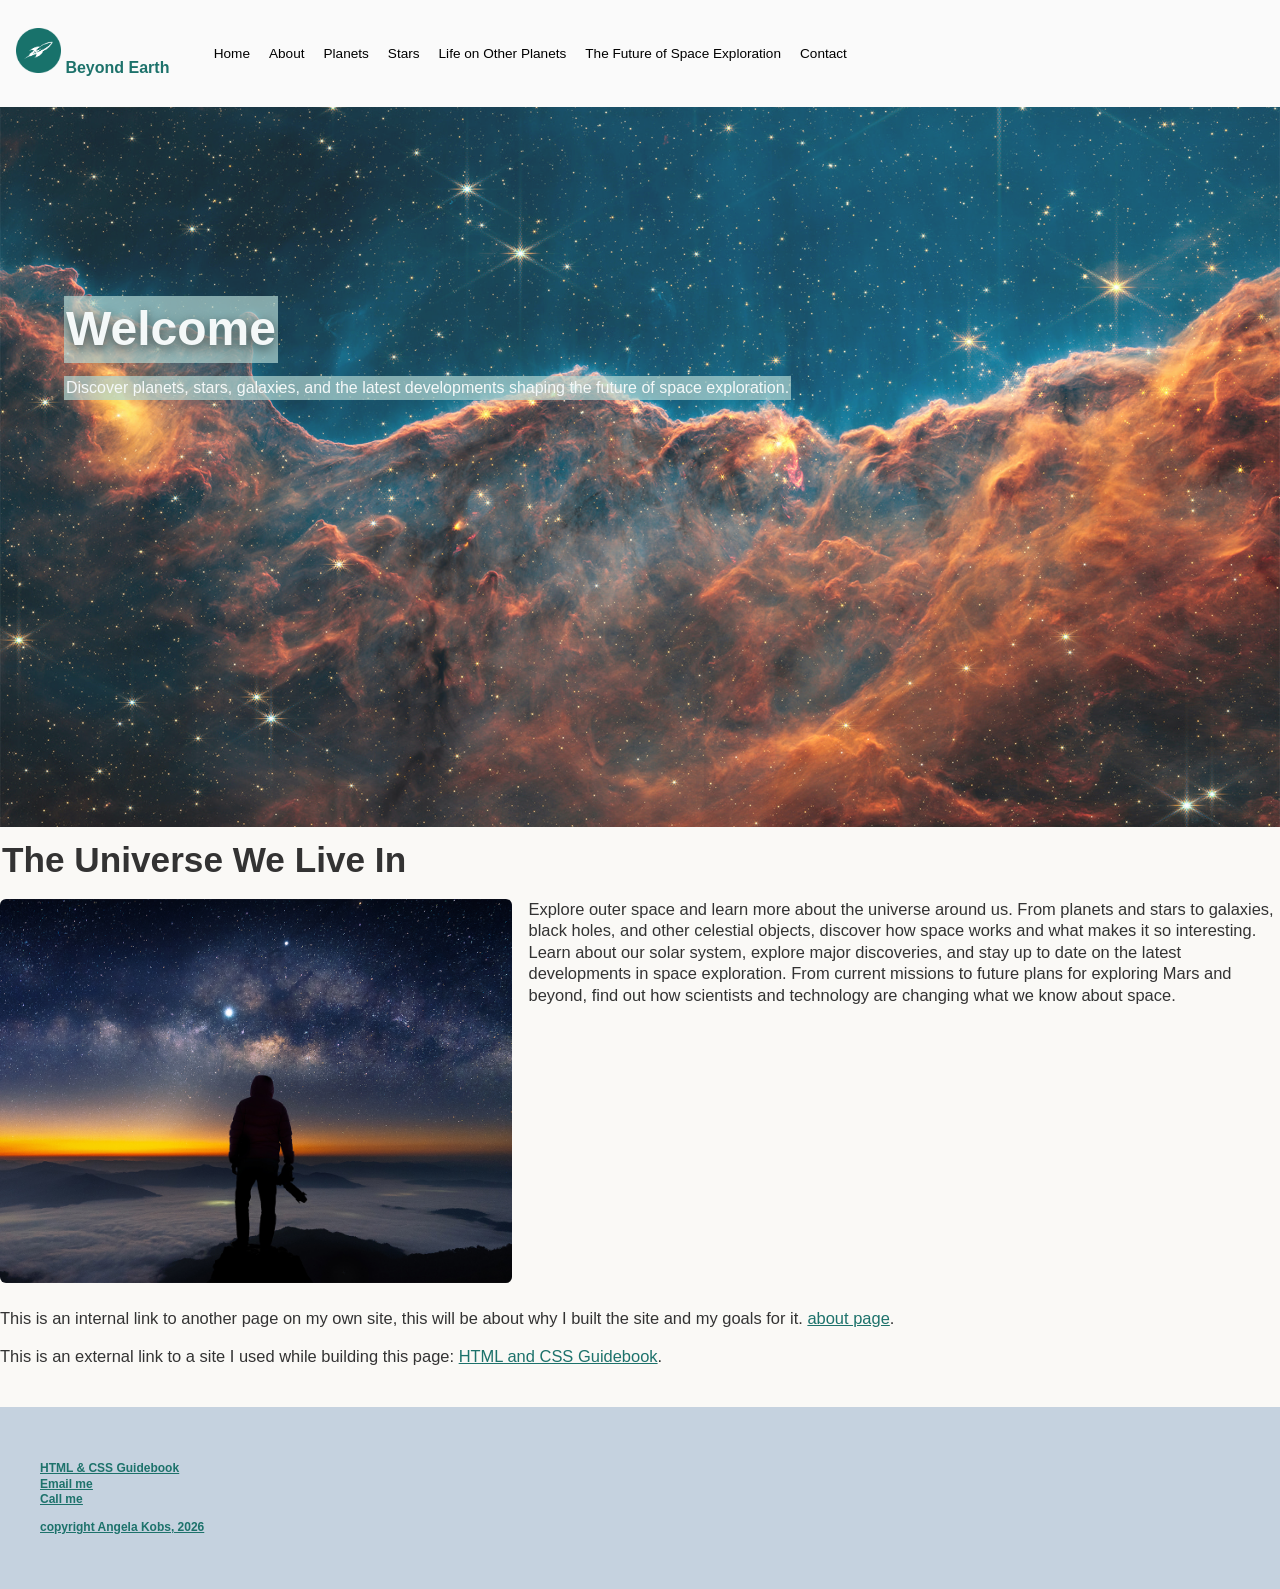
<file: index.html>
<!DOCTYPE html>
<html lang="en">

<head>
  <meta charset="UTF-8">
  <title>Home | Beyond Earth</title>
  <link rel="stylesheet" href="css/style.css">
  <script src="js/includes.js" defer></script>
  <style>
  </style>
</head>

<body>

  <!-- PAGE TOP: filled in from header.html -->
  <div id="page-top"></div>

  <main class="page-main">
    <div class="hero">
      <img class="hero-image" src="images/hero-home.jpg" alt="">
      <h1 class="hero-title">Welcome</h1>
      <p class="hero-text">Discover planets, stars, galaxies, and the latest developments shaping the future of space exploration.

    </div>

    <section class="text-block">

      <h2 class="section-title">The Universe We Live In</h2>
      <p>
        <img class="image-inline" src="images/sillhouette.jpg" alt="someone contemplating the universe">
        Explore outer space and learn more about the universe around us. From planets and stars to galaxies, black
        holes, and other celestial objects, discover how space works and what makes it so interesting. Learn about our
        solar system, explore major discoveries, and stay up to date on the latest developments in space exploration.
        From current missions to future plans for exploring Mars and beyond, find out how scientists and technology are
        changing what we know about space.

      </p>

    


    <!-- LINK EXAMPLES: internal + external -->

    <p>This is an internal link to another page on my own site, this will be about why I built the site and my goals for it. <a
        href="about.html">about page</a>.</p>

    <p>This is an external link to a site I used while building this page: <a
        href="https://htmlandcssguidebook.com">HTML and CSS Guidebook</a>.</p>

    </div>
  </main>

  <!-- PAGE BOTTOM: filled in from footer.html -->
  <div id="page-bottom"></div>


</body>

</html>
</file>
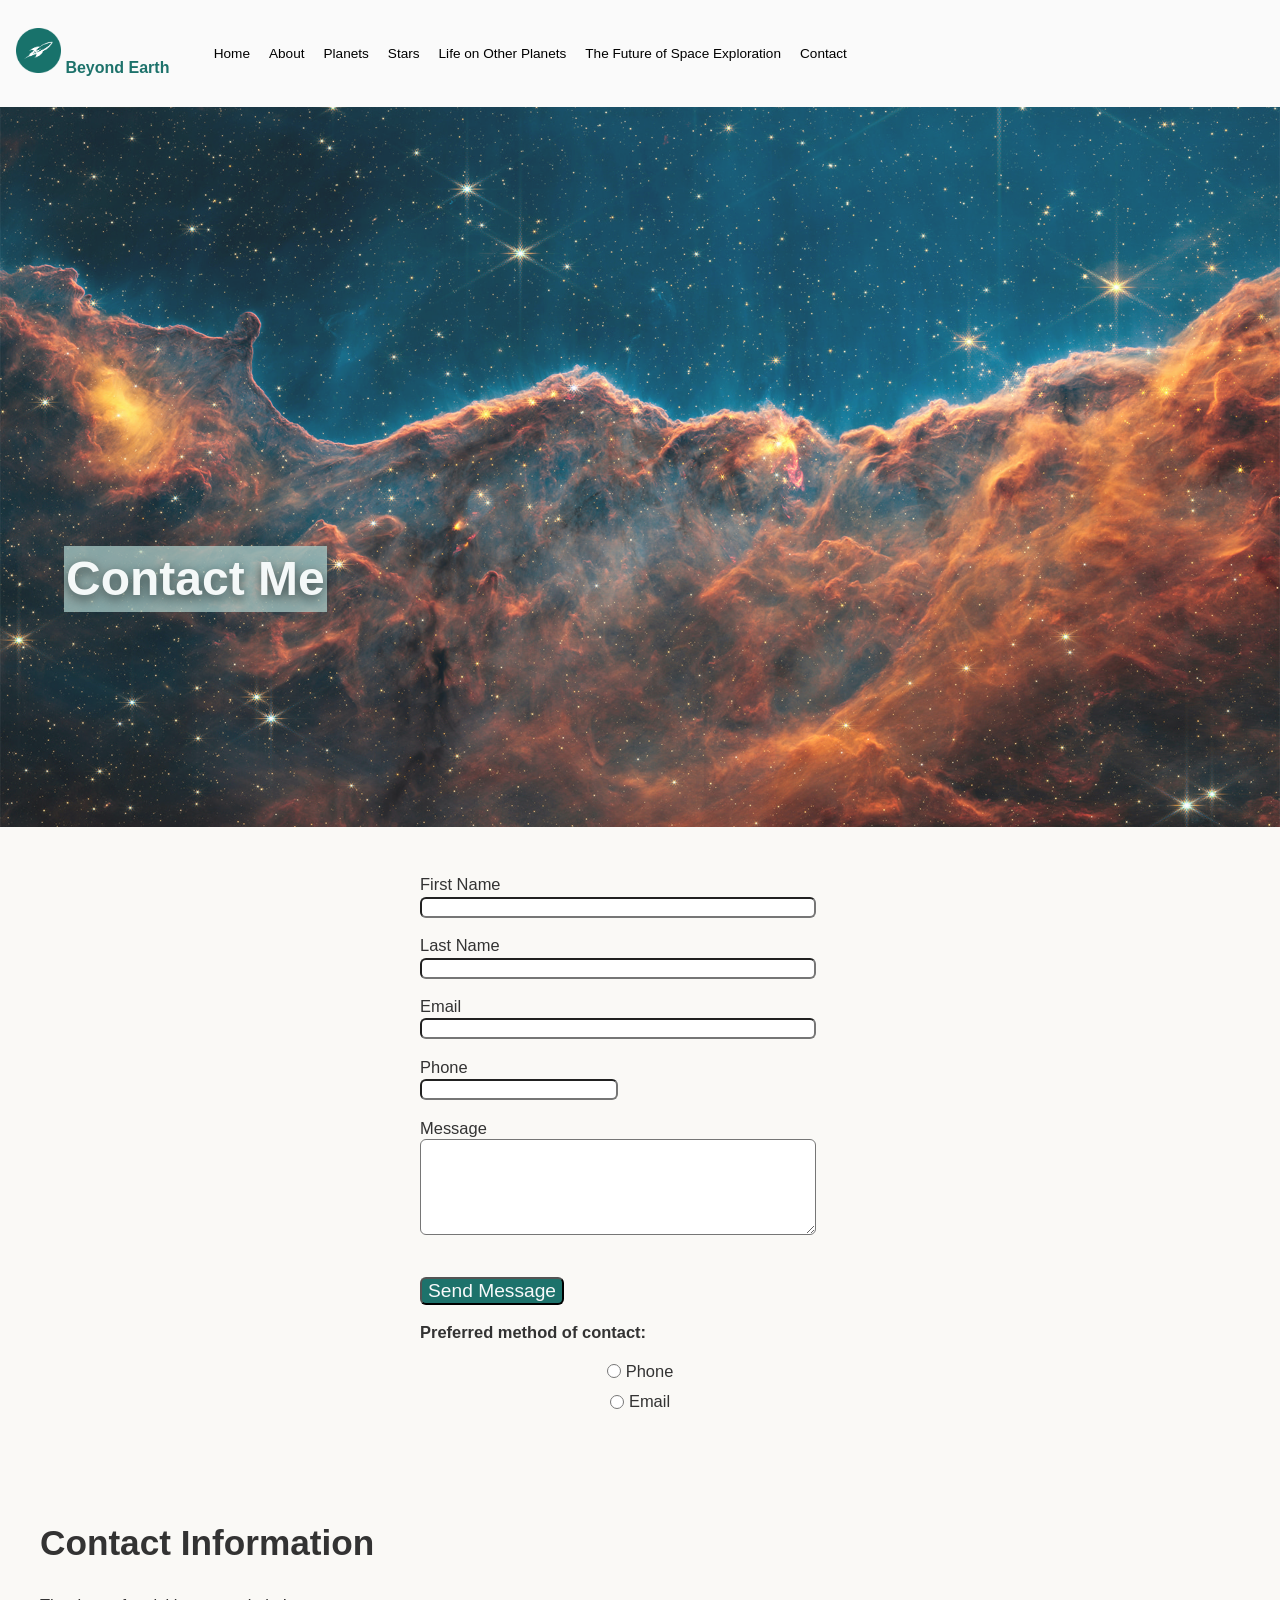
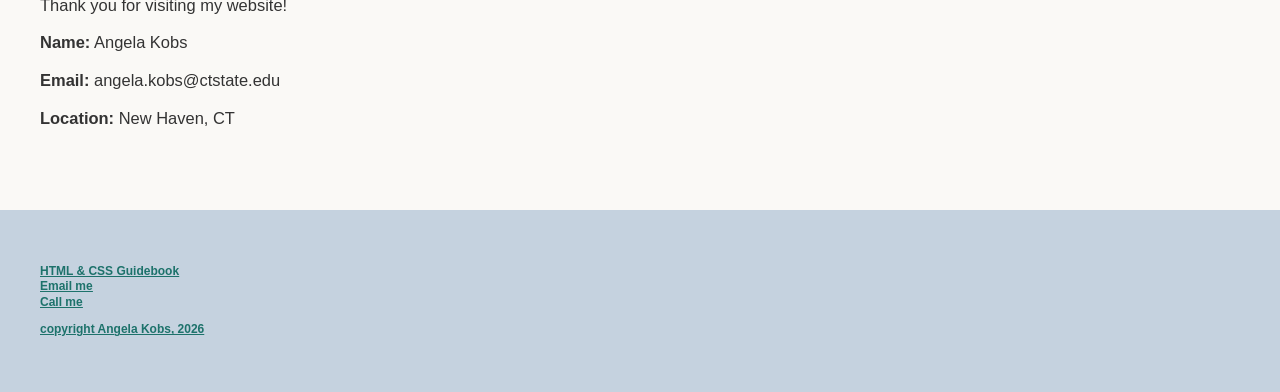
<file: contact.html>
<!DOCTYPE html>
<html lang="en">
<head>
    <meta charset="UTF-8">
    <title>Contact Me</title>
    <link rel="stylesheet" href="css/style.css">
    <script src="js/includes.js" defer></script>
    <style>
</style>
</head>
<body>

<!-- PAGE TOP: filled in from header.html -->
<div id="page-top"></div>

<main class="page-main">
  <div class="hero">
    <img class="hero-image" src="images/hero-home.jpg" alt="">
  <h1 class="hero-title">Contact Me</h1>
  

  <form action="https://formspree.io/f/xbgogael" method="POST" id="contact-form">
<p><label for="first-name">First Name</label><input type="text" id="first-name" name="first-name"></p>
<p><label for="last-name">Last Name</label><input type="text" id="last-name" name="last-name"></p>
<p><label for="email">Email</label><input type="email" id="email" name="email" required></p>
<p><label for="phone">Phone</label><input type="tel" id="phone" name="phone" class="phone"></p>
<p><label for="message">Message</label><textarea id="message" name="message" rows="6" cols="40"></textarea></p>
<p><button type="submit">Send Message</button></p>
<p><strong>Preferred method of contact:</strong></p>

<div class="contact-options">

  <label class="radio-option">
    <input type="radio" name="contact" value="phone">
    Phone
  </label>

  <label class="radio-option">
    <input type="radio" name="contact" value="email">
    Email
  </label>

</div>

</form>

</div>
<div class="wrapper">
<!-- TEXT BLOCK: heading + paragraph --> 

<section class="text-block">
  
 <h2>Contact Information</h2>
 <p>
  Thank you for visiting my website! 
</p>

<p><strong>Name:</strong> Angela Kobs</p>

<p><strong>Email:</strong> angela.kobs@ctstate.edu</p>

<p><strong>Location:</strong> New Haven, CT</p>


</section>

  </div>
</main>




<!-- PAGE BOTTOM: filled in from footer.html -->
<div id="page-bottom"></div>


</body>
</html>
</file>
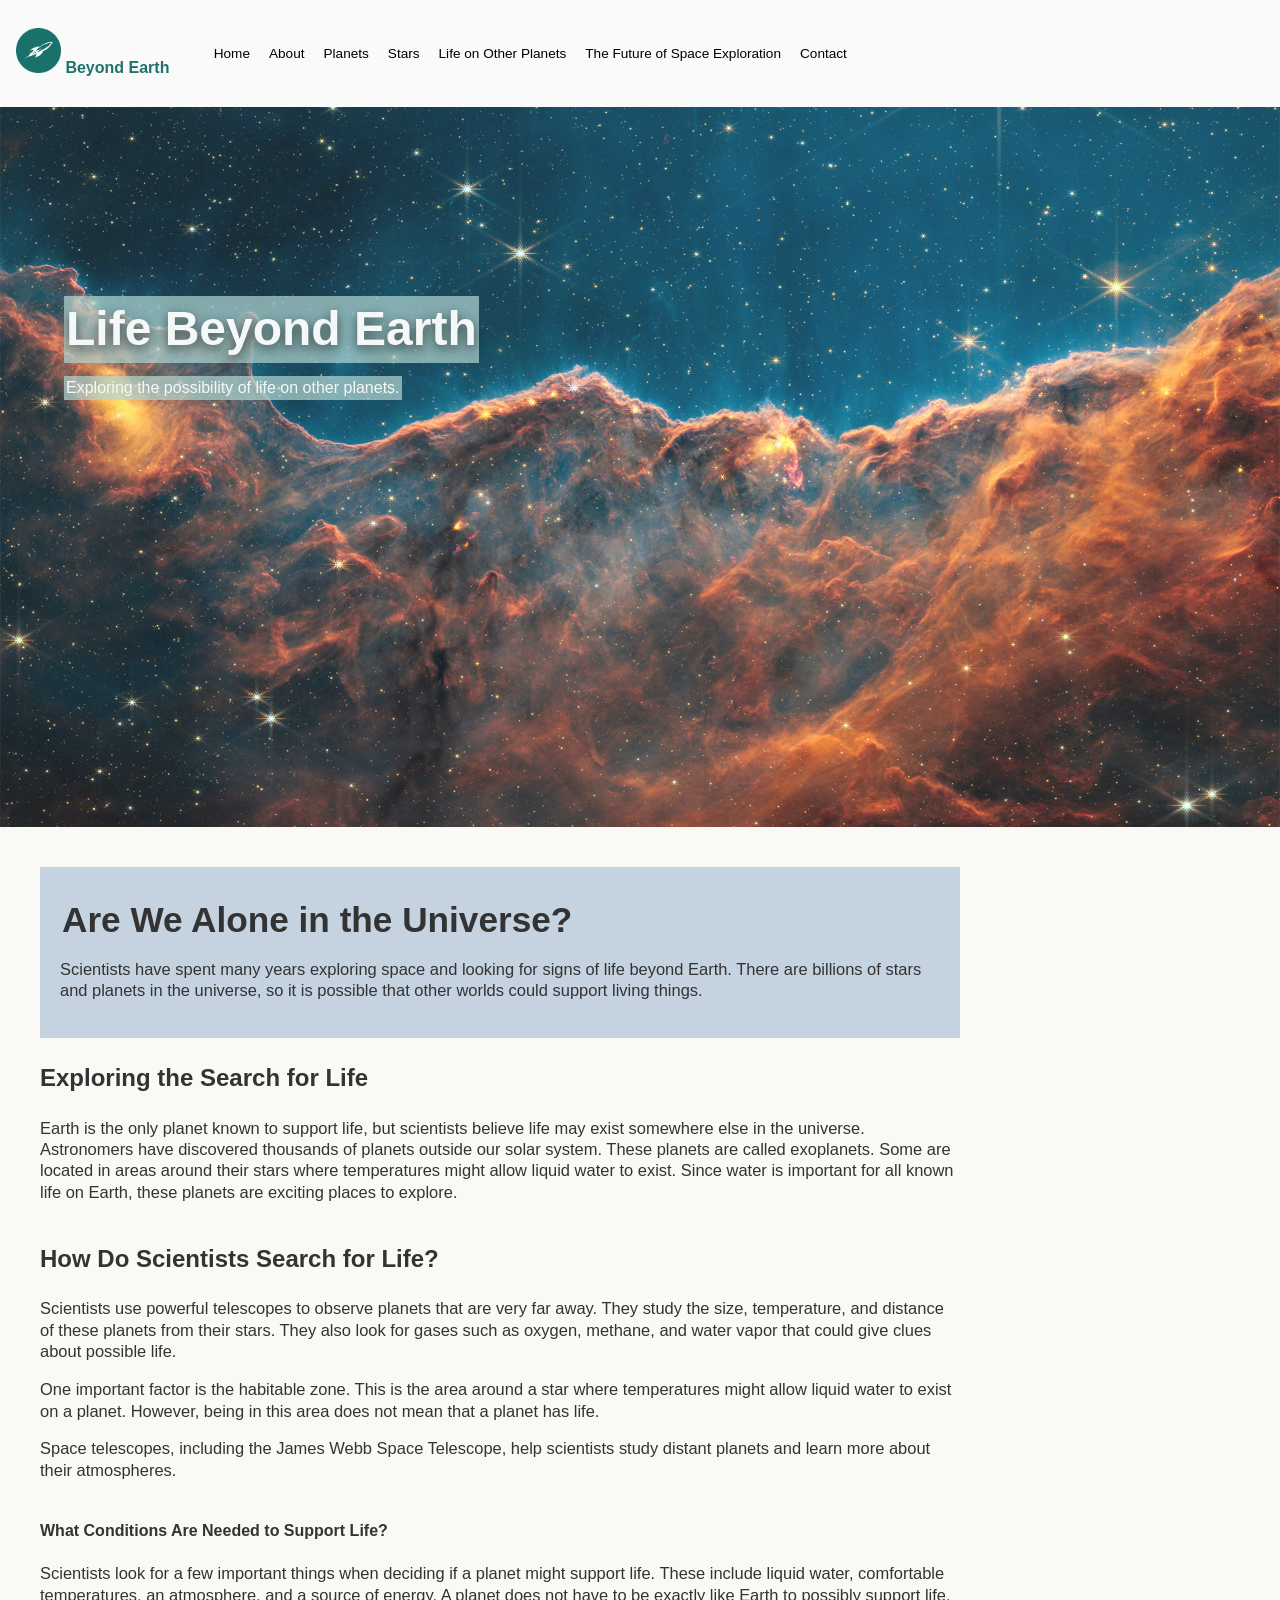
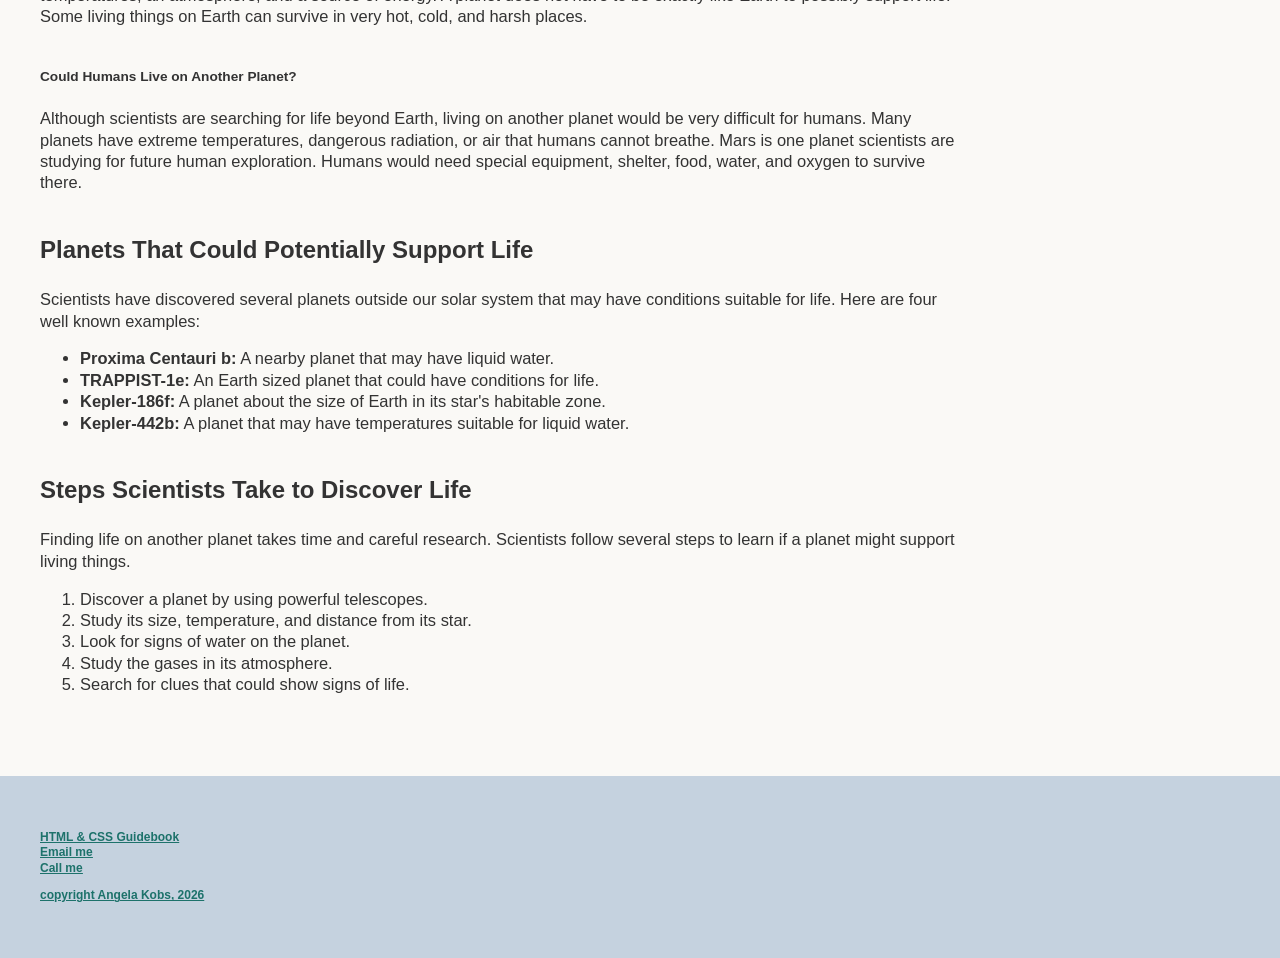
<file: lifeonotherplanets.html>
<!DOCTYPE html>
<html lang="en">
<head>
    <meta charset="UTF-8">
    <title>Life on Other Planets</title>
    <link rel="stylesheet" href="css/style.css">
    <script src="js/includes.js" defer></script>
    <style>
</style>
</head>
<body>

<!-- PAGE TOP: filled in from header.html -->
<div id="page-top"></div>

<main class="page-main">
  <div class="hero">
    <img class="hero-image" src="images/hero-home.jpg" alt="">
  <h1 class="hero-title">Life Beyond Earth</h1>
  <p class="hero-text">Exploring the possibility of life on other planets.</p>

</div>
<div class="wrapper">
<!-- TEXT BLOCK: heading + paragraph --> 

<section class="flex-row">
  <div class="flex-text">
    <h2 class="section-title">Are We Alone in the Universe?</h2>
    <p>Scientists have spent many years exploring space and looking for signs of life beyond Earth. There are billions of stars and planets in the universe, so it is possible that other worlds could support living things.</p>
  </div>
</section>

<section class="text-block">

<h3>Exploring the Search for Life</h3>

<p>
Earth is the only planet known to support life, but scientists believe life may exist somewhere else in the universe. Astronomers have discovered thousands of planets outside our solar system. These planets are called exoplanets. Some are located in areas around their stars where temperatures might allow liquid water to exist. Since water is important for all known life on Earth, these planets are exciting places to explore.
</p>

</section>
 
    <!-- TEXT BLOCK: subheading + body paragraphs-->

<section class="text-block">   

<h3 class="section-subtitle">How Do Scientists Search for Life?</h3>
<p>
  Scientists use powerful telescopes to observe planets that are very far away. They study the size, temperature, and distance of these planets from their stars. They also look for gases such as oxygen, methane, and water vapor that could give clues about possible life.
</p>
 <p>One important factor is the habitable zone. This is the area around a star where temperatures might allow liquid water to exist on a planet. However, being in this area does not mean that a planet has life.</p>
 <p>Space telescopes, including the James Webb Space Telescope, help scientists study distant planets and learn more about their atmospheres.</p>
</section>

<section class="text-block"> 

<h4 class="section-subtitle">What Conditions Are Needed to Support Life?</h4>
<p>Scientists look for a few important things when deciding if a planet might support life. These include liquid water, comfortable temperatures, an atmosphere, and a source of energy. A planet does not have to be exactly like Earth to possibly support life. Some living things on Earth can survive in very hot, cold, and harsh places.</p>
</section>

<section class="text-block"> 

<h5 class="section-subtitle">Could Humans Live on Another Planet?</h5>
<p>Although scientists are searching for life beyond Earth, living on another planet would be very difficult for humans. Many planets have extreme temperatures, dangerous radiation, or air that humans cannot breathe. Mars is one planet scientists are studying for future human exploration. Humans would need special equipment, shelter, food, water, and oxygen to survive there.</p>
</section>

<section class="text-block">

<h3>Planets That Could Potentially Support Life</h3>

<p>Scientists have discovered several planets outside our solar system that may have conditions suitable for life. Here are four well known examples:</p>

<!-- LIST BLOCK: unordered -->
  <ul>
  <li><strong>Proxima Centauri b:</strong> A nearby planet that may have liquid water.</li>
  <li><strong>TRAPPIST-1e:</strong> An Earth sized planet that could have conditions for life.</li>
  <li><strong>Kepler-186f:</strong> A planet about the size of Earth in its star's habitable zone.</li>
  <li><strong>Kepler-442b:</strong> A planet that may have temperatures suitable for liquid water.</li>
 </ul>  

</section>

<section class="text-block">

<h3>Steps Scientists Take to Discover Life</h3>

<p>Finding life on another planet takes time and careful research. Scientists follow several steps to learn if a planet might support living things.</p>

<!-- LIST BLOCK: ordered -->

  <ol>
  <li>Discover a planet by using powerful telescopes.</li>
  <li>Study its size, temperature, and distance from its star.</li>
  <li>Look for signs of water on the planet.</li>
  <li>Study the gases in its atmosphere.</li>
  <li>Search for clues that could show signs of life.</li>
  </ol>     

</section>

  </div>
</main>

<!-- PAGE BOTTOM: filled in from footer.html -->
<div id="page-bottom"></div>


</body>
</html>
</file>
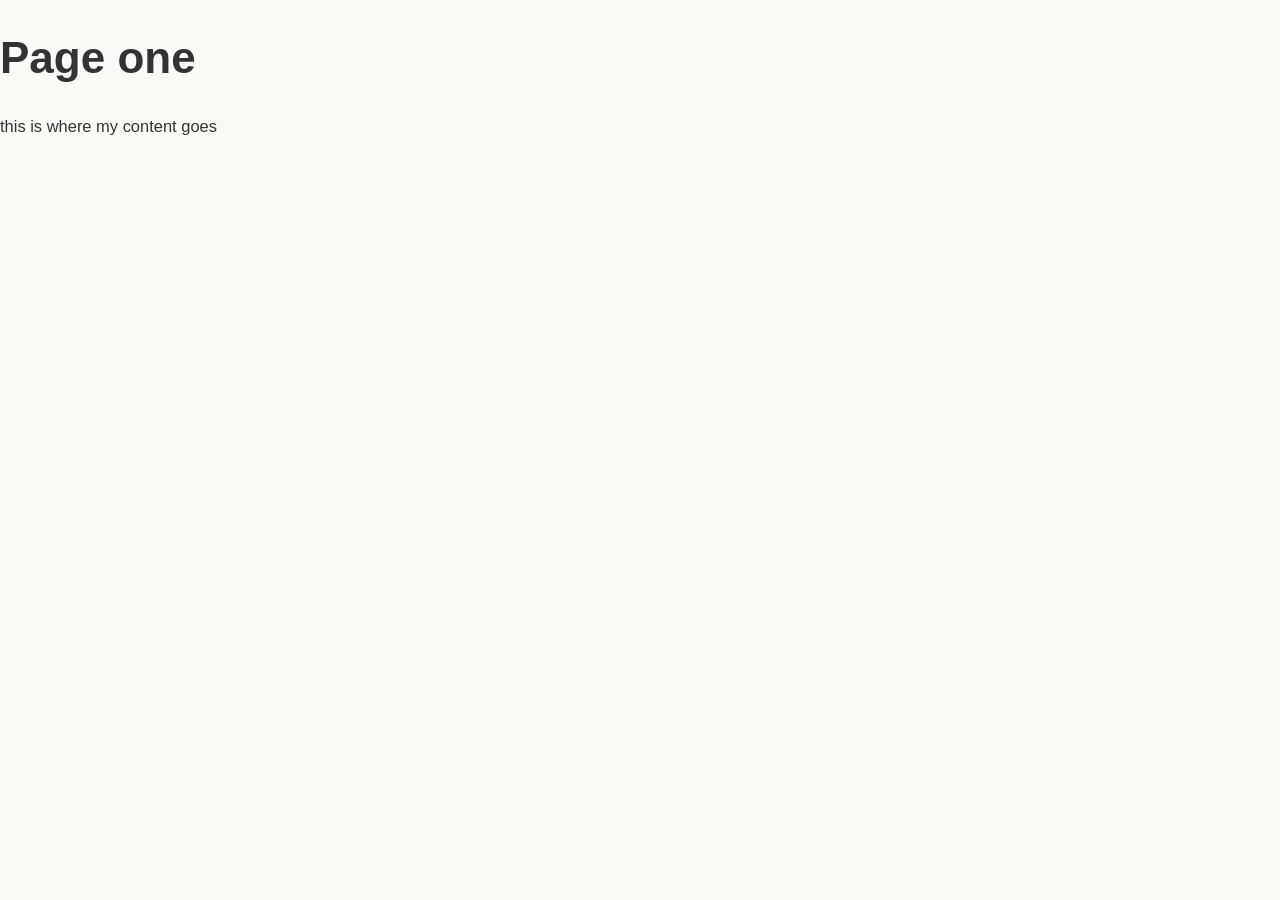
<file: page-1.html>
<!DOCTYPE html>
<html lang="en">
<head>
  <meta charset="UTF-8">
  <meta name="viewport" content="width=device-width, initial-scale=1.0">
  <title>Page title</title>
  <link rel="stylesheet" href="css/style.css">
</head>
<body>
  <h1>Page one</h1>
  <p>this is where my content goes</p>
</body>
</html>
</file>
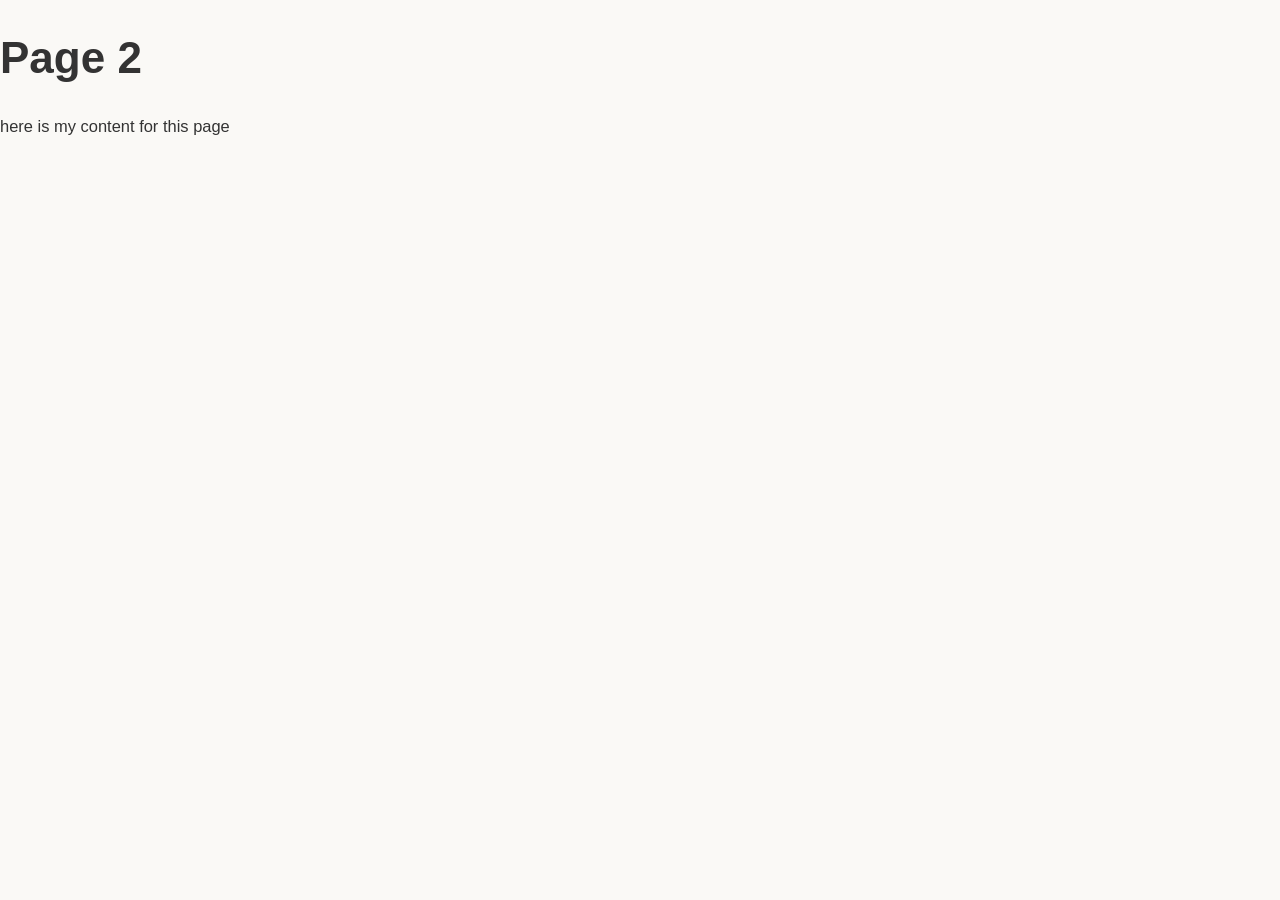
<file: page-2.html>
<!DOCTYPE html>
<html lang="en">
<head>
  <meta charset="UTF-8">
  <meta name="viewport" content="width=device-width, initial-scale=1.0">
  <title>Page title</title>
  <link rel="stylesheet" href="css/style.css">
</head>
<body>
  <h1>Page 2</h1>
  <p>here is my content for this page</p>
</body>
</html>
</file>
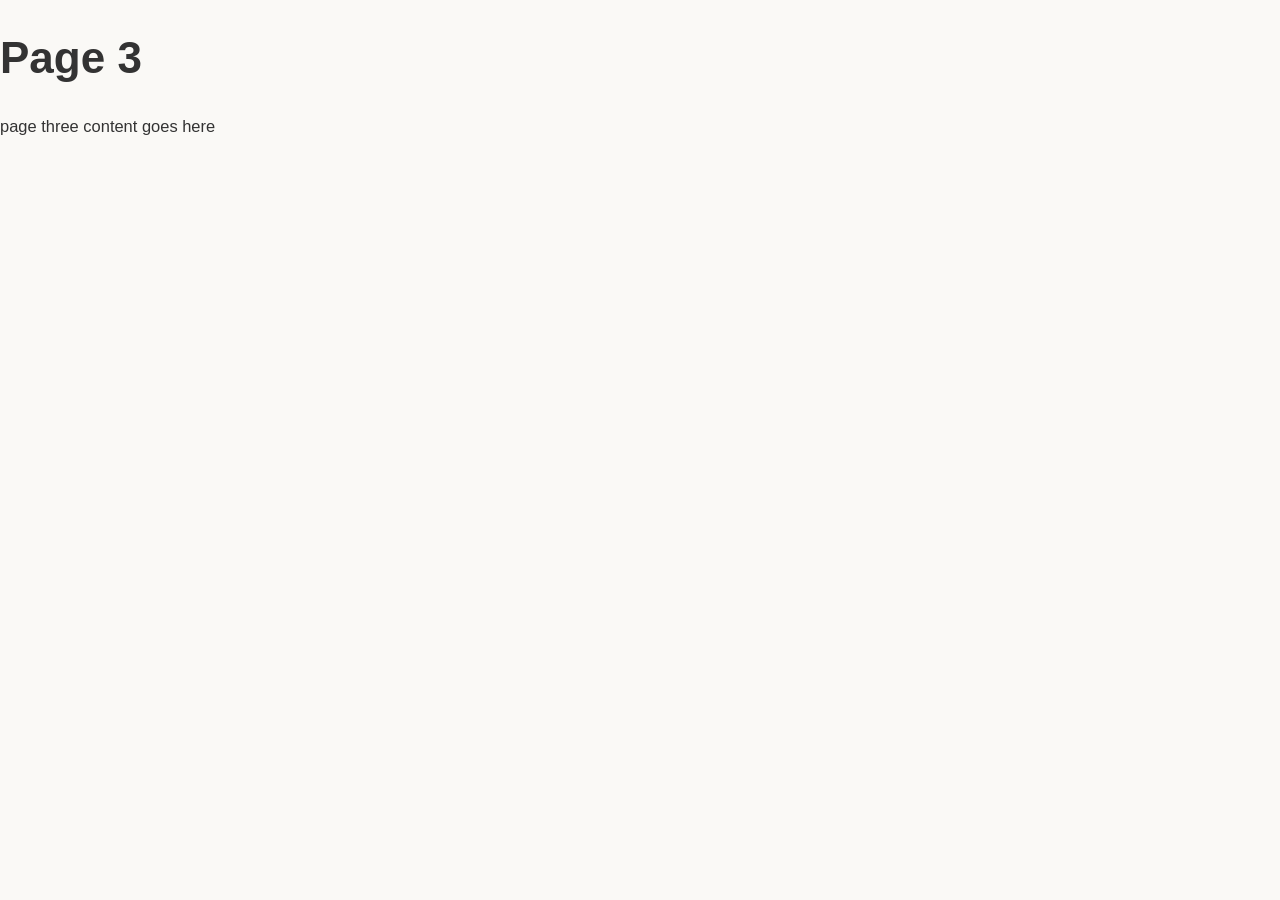
<file: page-3.html>
<!DOCTYPE html>
<html lang="en">
<head>
  <meta charset="UTF-8">
  <meta name="viewport" content="width=device-width, initial-scale=1.0">
  <title>Page title</title>
  <link rel="stylesheet" href="css/style.css">
</head>
<body>
  <h1>Page 3</h1>
  <p>page three content goes here</p>
</body>
</html>
</file>
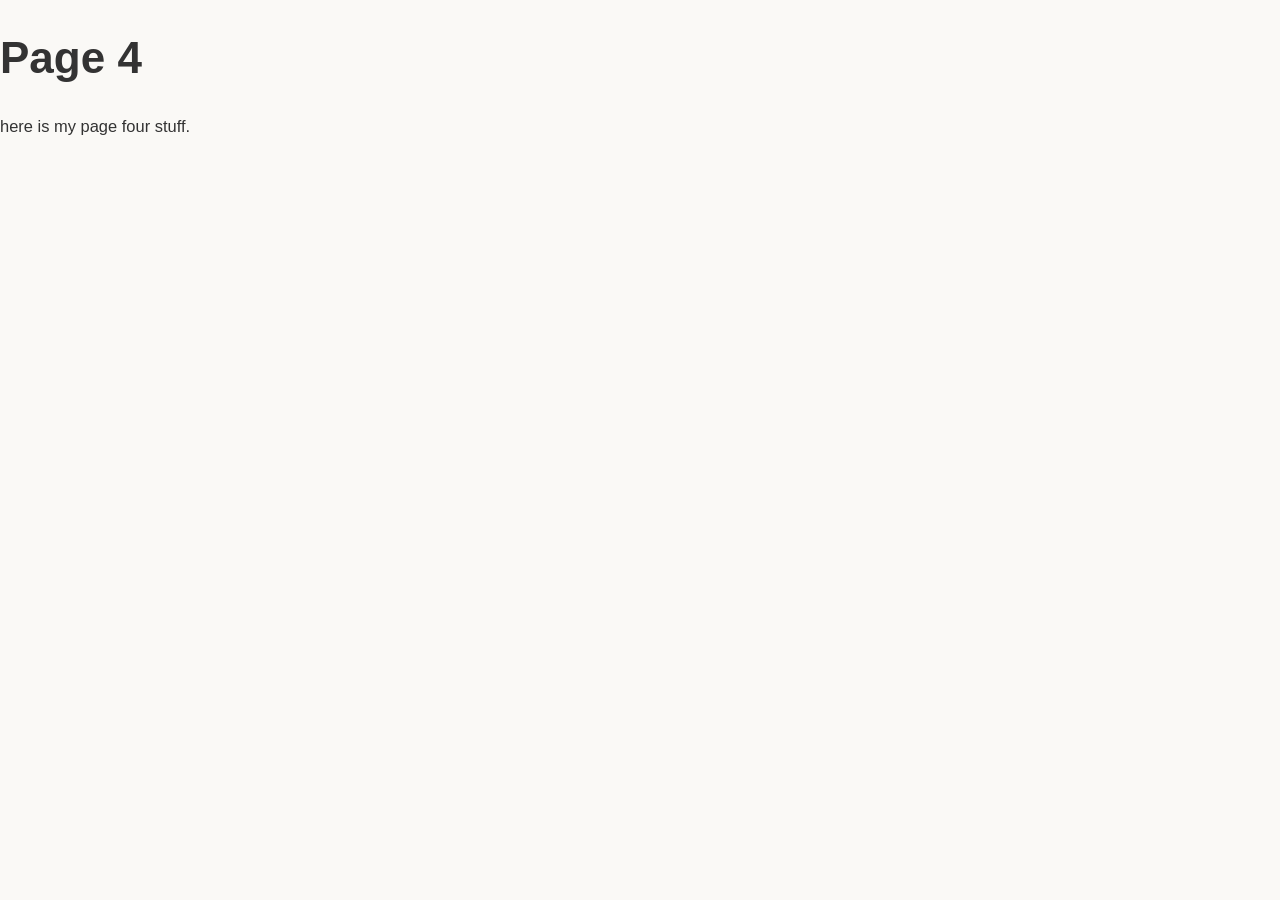
<file: page-4.html>
<!DOCTYPE html>
<html lang="en">
<head>
  <meta charset="UTF-8">
  <meta name="viewport" content="width=device-width, initial-scale=1.0">
  <title>Page title</title>
  <link rel="stylesheet" href="css/style.css">
</head>
<body>
  <h1>Page 4</h1>
  <p>here is my page four stuff.</p>
</body>
</html>
</file>
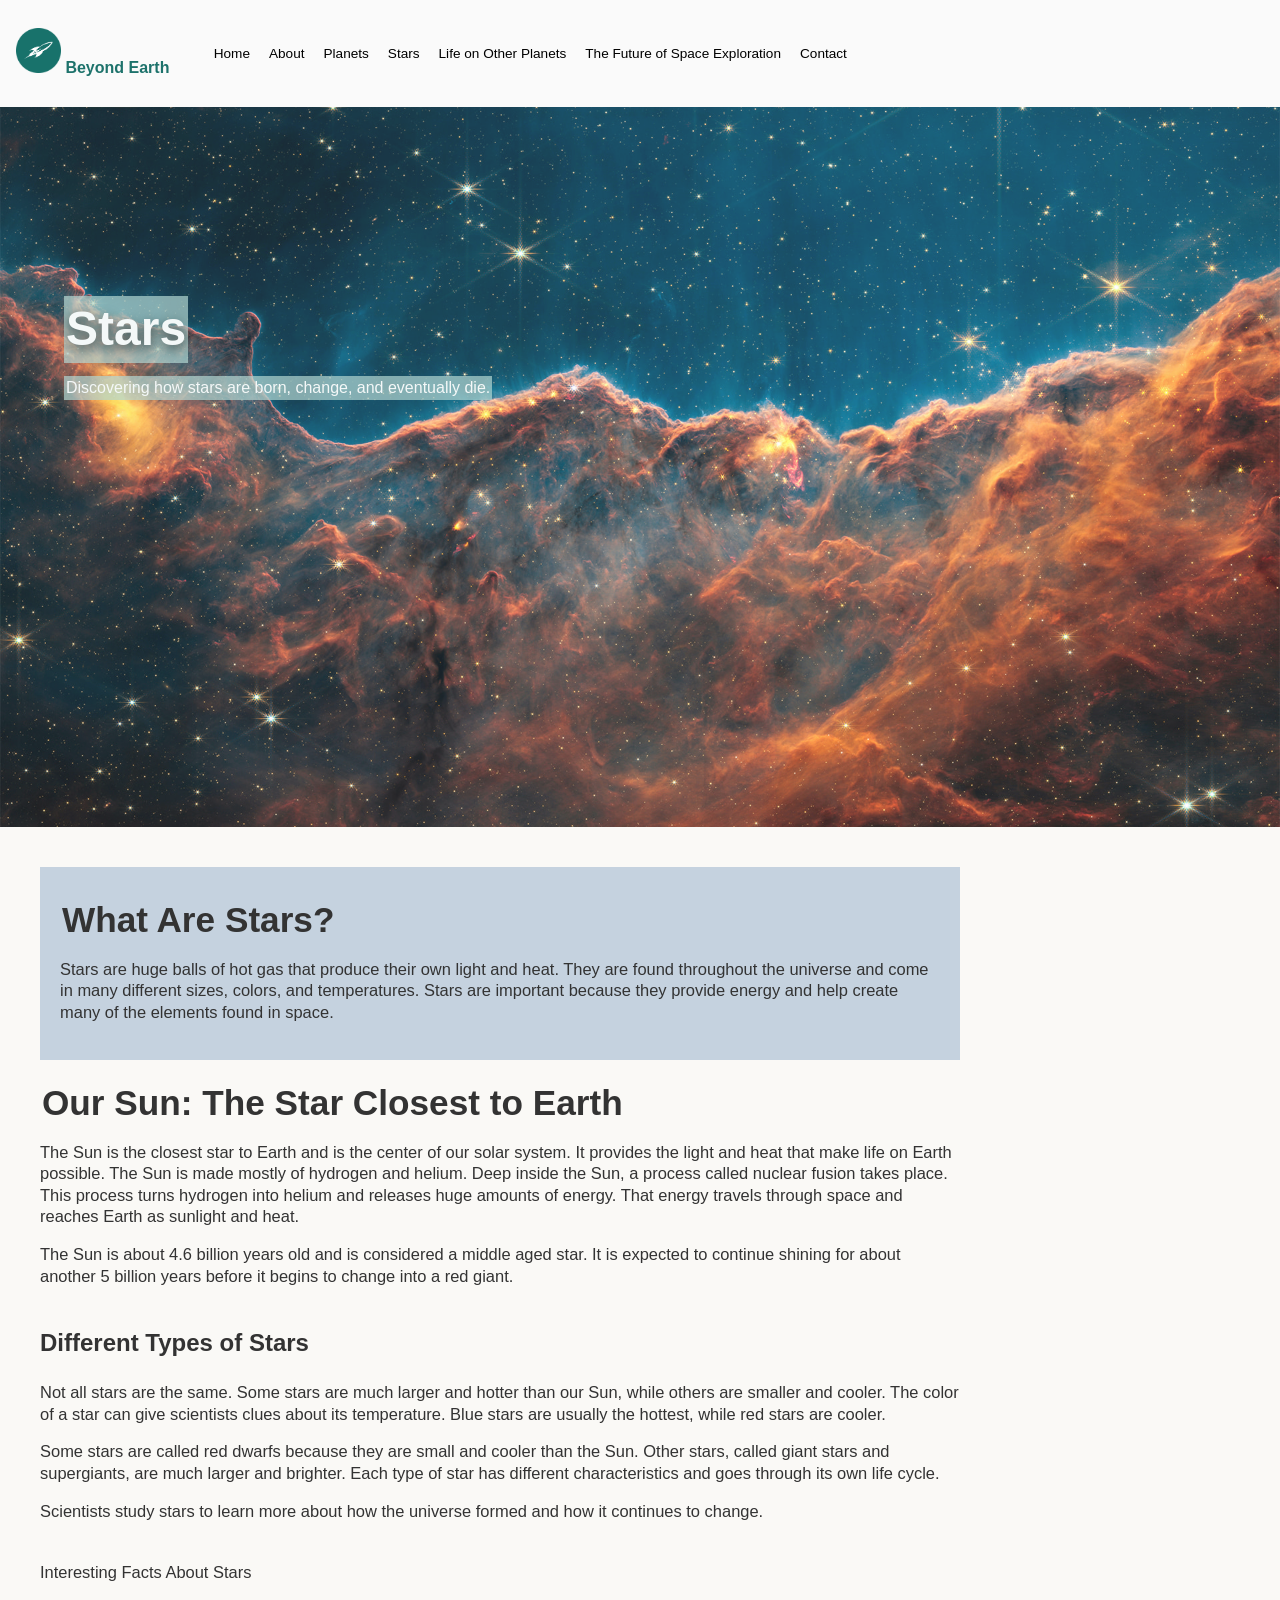
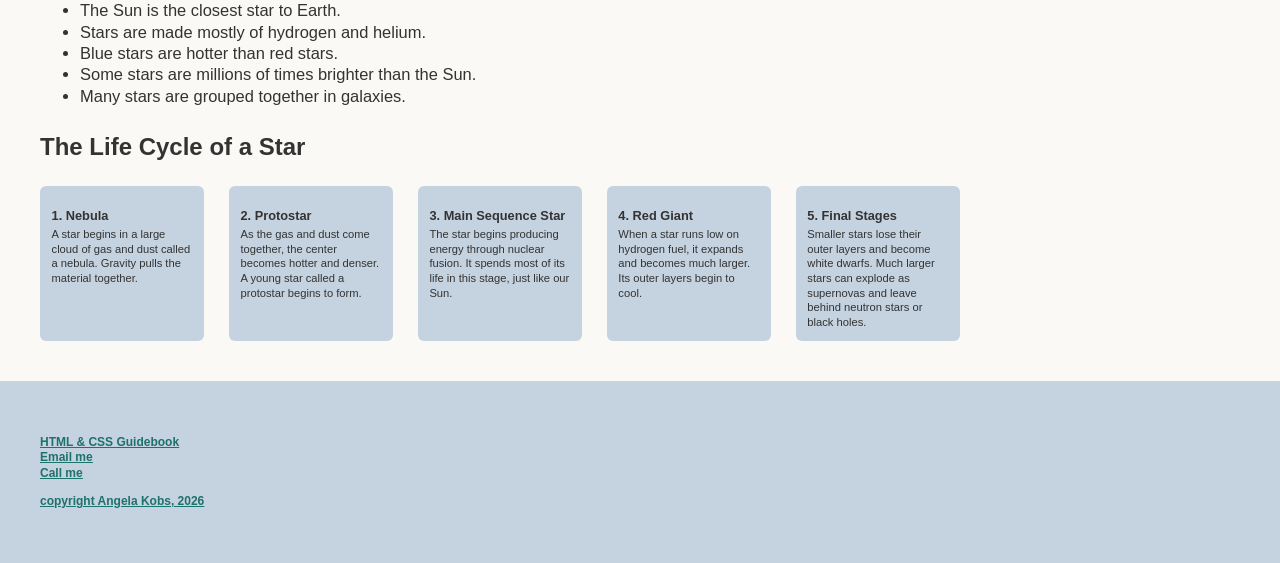
<file: stars.html>
<!DOCTYPE html>
<html lang="en">
<head>
    <meta charset="UTF-8">
    <title>Stars</title>
    <link rel="stylesheet" href="css/style.css">
    <script src="js/includes.js" defer></script>
    <style>
</style>
</head>
<body>

<!-- PAGE TOP: filled in from header.html -->
<div id="page-top"></div>

<main class="page-main">
  <div class="hero">
    <img class="hero-image" src="images/hero-home.jpg" alt="">
  <h1 class="hero-title">Stars</h1>
  <p class="hero-text">Discovering how stars are born, change, and eventually die.</p>

</div>
<div class="wrapper">

<section class="flex-row">
  <div class="flex-text">
    <h2 class="section-title">What Are Stars?</h2>
    <p>Stars are huge balls of hot gas that produce their own light and heat. They are found throughout the universe and come in many different sizes, colors, and temperatures. Stars are important because they provide energy and help create many of the elements found in space.</p>
  </div>
</section>
 
<section class="text-block">
  
<h2 class="section-title">Our Sun: The Star Closest to Earth</h2>
  <p>
  The Sun is the closest star to Earth and is the center of our solar system. It provides the light and heat that make life on Earth possible. The Sun is made mostly of hydrogen and helium. Deep inside the Sun, a process called nuclear fusion takes place. This process turns hydrogen into helium and releases huge amounts of energy. That energy travels through space and reaches Earth as sunlight and heat.
</p>
<p>The Sun is about 4.6 billion years old and is considered a middle aged star. It is expected to continue shining for about another 5 billion years before it begins to change into a red giant.</p>

</section>     

    <!-- TEXT BLOCK: subheading + body paragraphs-->

<section class="text-block">   

<h3 class="section-subtitle">Different Types of Stars</h3>
<p>Not all stars are the same. Some stars are much larger and hotter than our Sun, while others are smaller and cooler. The color of a star can give scientists clues about its temperature. Blue stars are usually the hottest, while red stars are cooler.</p>
 <p>Some stars are called red dwarfs because they are small and cooler than the Sun. Other stars, called giant stars and supergiants, are much larger and brighter. Each type of star has different characteristics and goes through its own life cycle.</p>
 <p>Scientists study stars to learn more about how the universe formed and how it continues to change.</p>
</section>

<p>Interesting Facts About Stars</p>

<!-- LIST BLOCK: unordered -->
  <ul>
  <li>The Sun is the closest star to Earth.</li>
  <li>Stars are made mostly of hydrogen and helium.</li>
  <li>Blue stars are hotter than red stars.</li>
  <li>Some stars are millions of times brighter than the Sun.</li>
  <li>Many stars are grouped together in galaxies.</li>
 </ul>  

<h3>The Life Cycle of a Star</h3>
<section class="card-grid">

  <div class="card">
    <h3 class="card-title">1. Nebula</h3>
    <p class="card-text">A star begins in a large cloud of gas and dust called a nebula. Gravity pulls the material together.</p>
  </div>

  <div class="card">
    <h3 class="card-title">2. Protostar</h3>
    <p class="card-text">As the gas and dust come together, the center becomes hotter and denser. A young star called a protostar begins to form.</p>
  </div>

  <div class="card">
    <h3 class="card-title">3. Main Sequence Star</h3>
    <p class="card-text">The star begins producing energy through nuclear fusion. It spends most of its life in this stage, just like our Sun.</p>
  </div>

  <div class="card">
    <h3 class="card-title">4. Red Giant</h3>
    <p class="card-text">When a star runs low on hydrogen fuel, it expands and becomes much larger. Its outer layers begin to cool.</p>
  </div>

  <div class="card">
    <h3 class="card-title">5. Final Stages</h3>
    <p class="card-text">Smaller stars lose their outer layers and become white dwarfs. Much larger stars can explode as supernovas and leave behind neutron stars or black holes.</p>
  </div>

</section>

  </div>
</main>

<!-- PAGE BOTTOM: filled in from footer.html -->
<div id="page-bottom"></div>


</body>
</html>
</file>
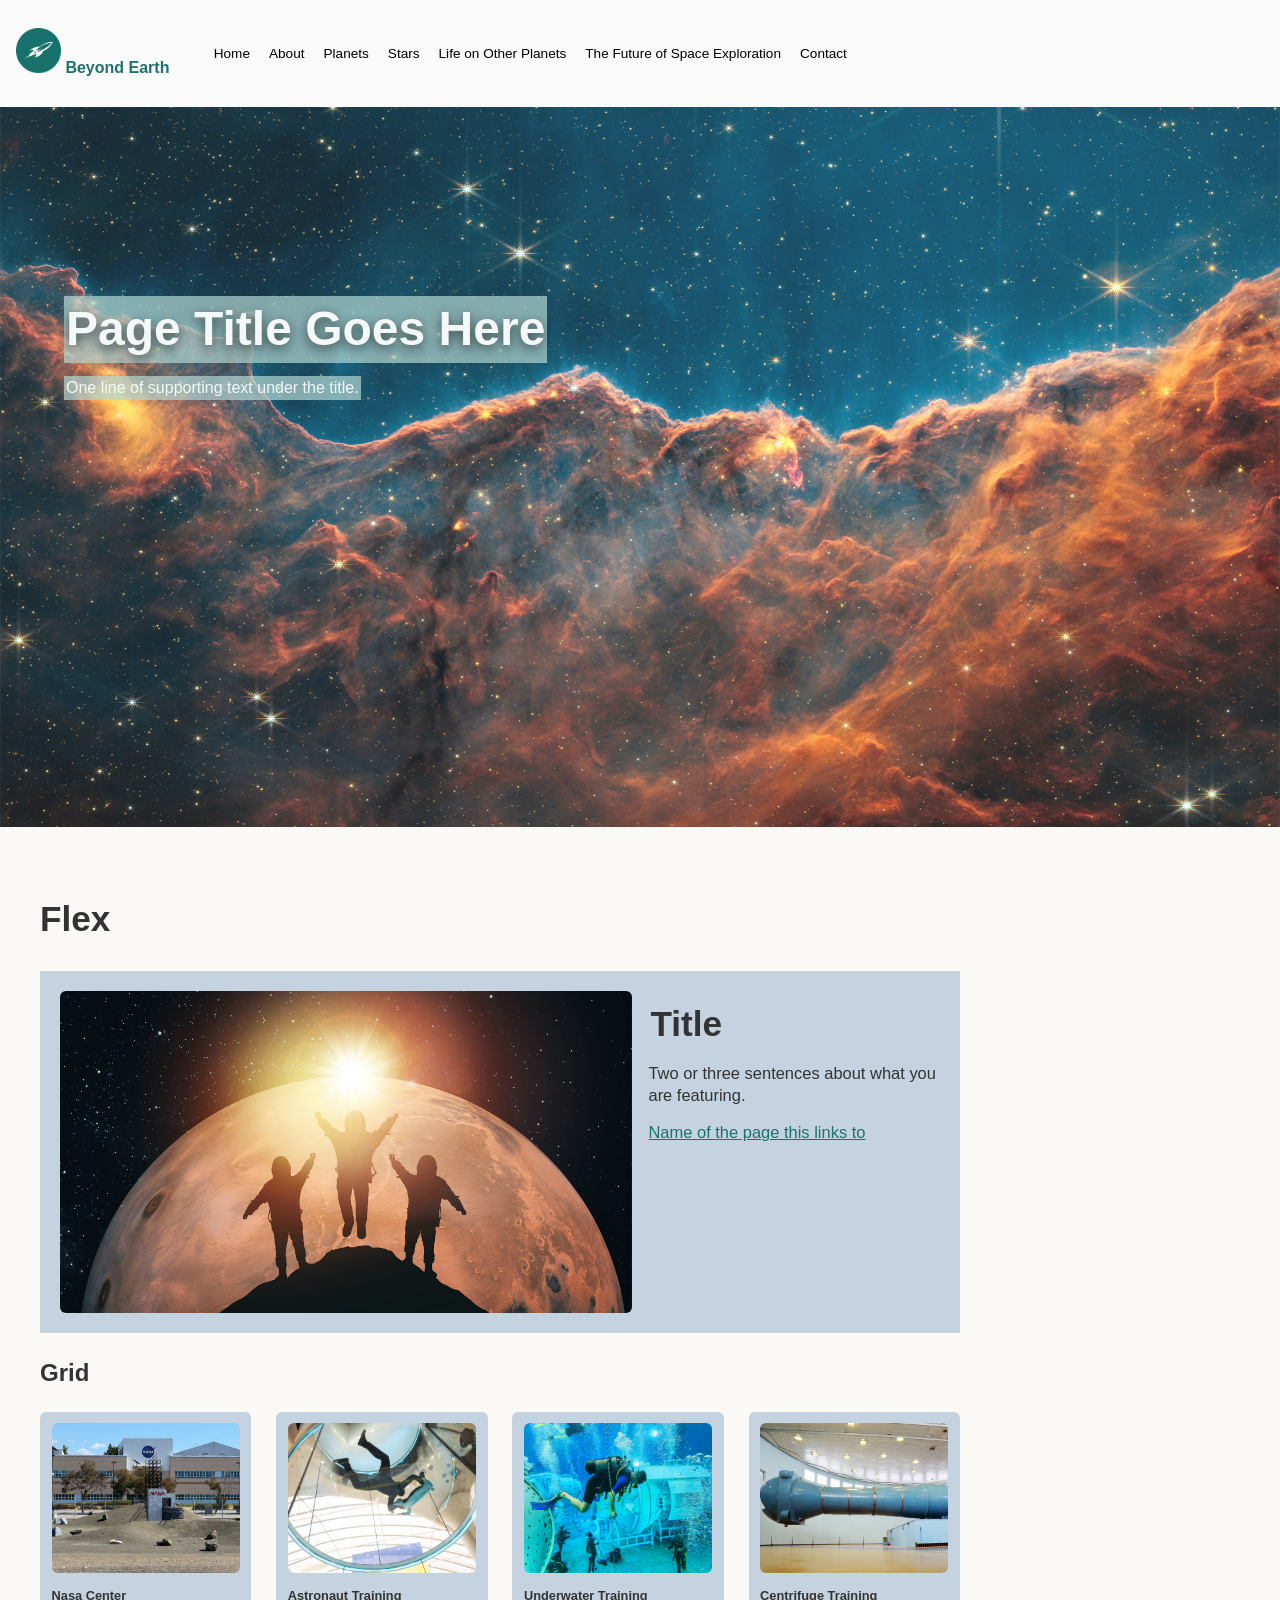
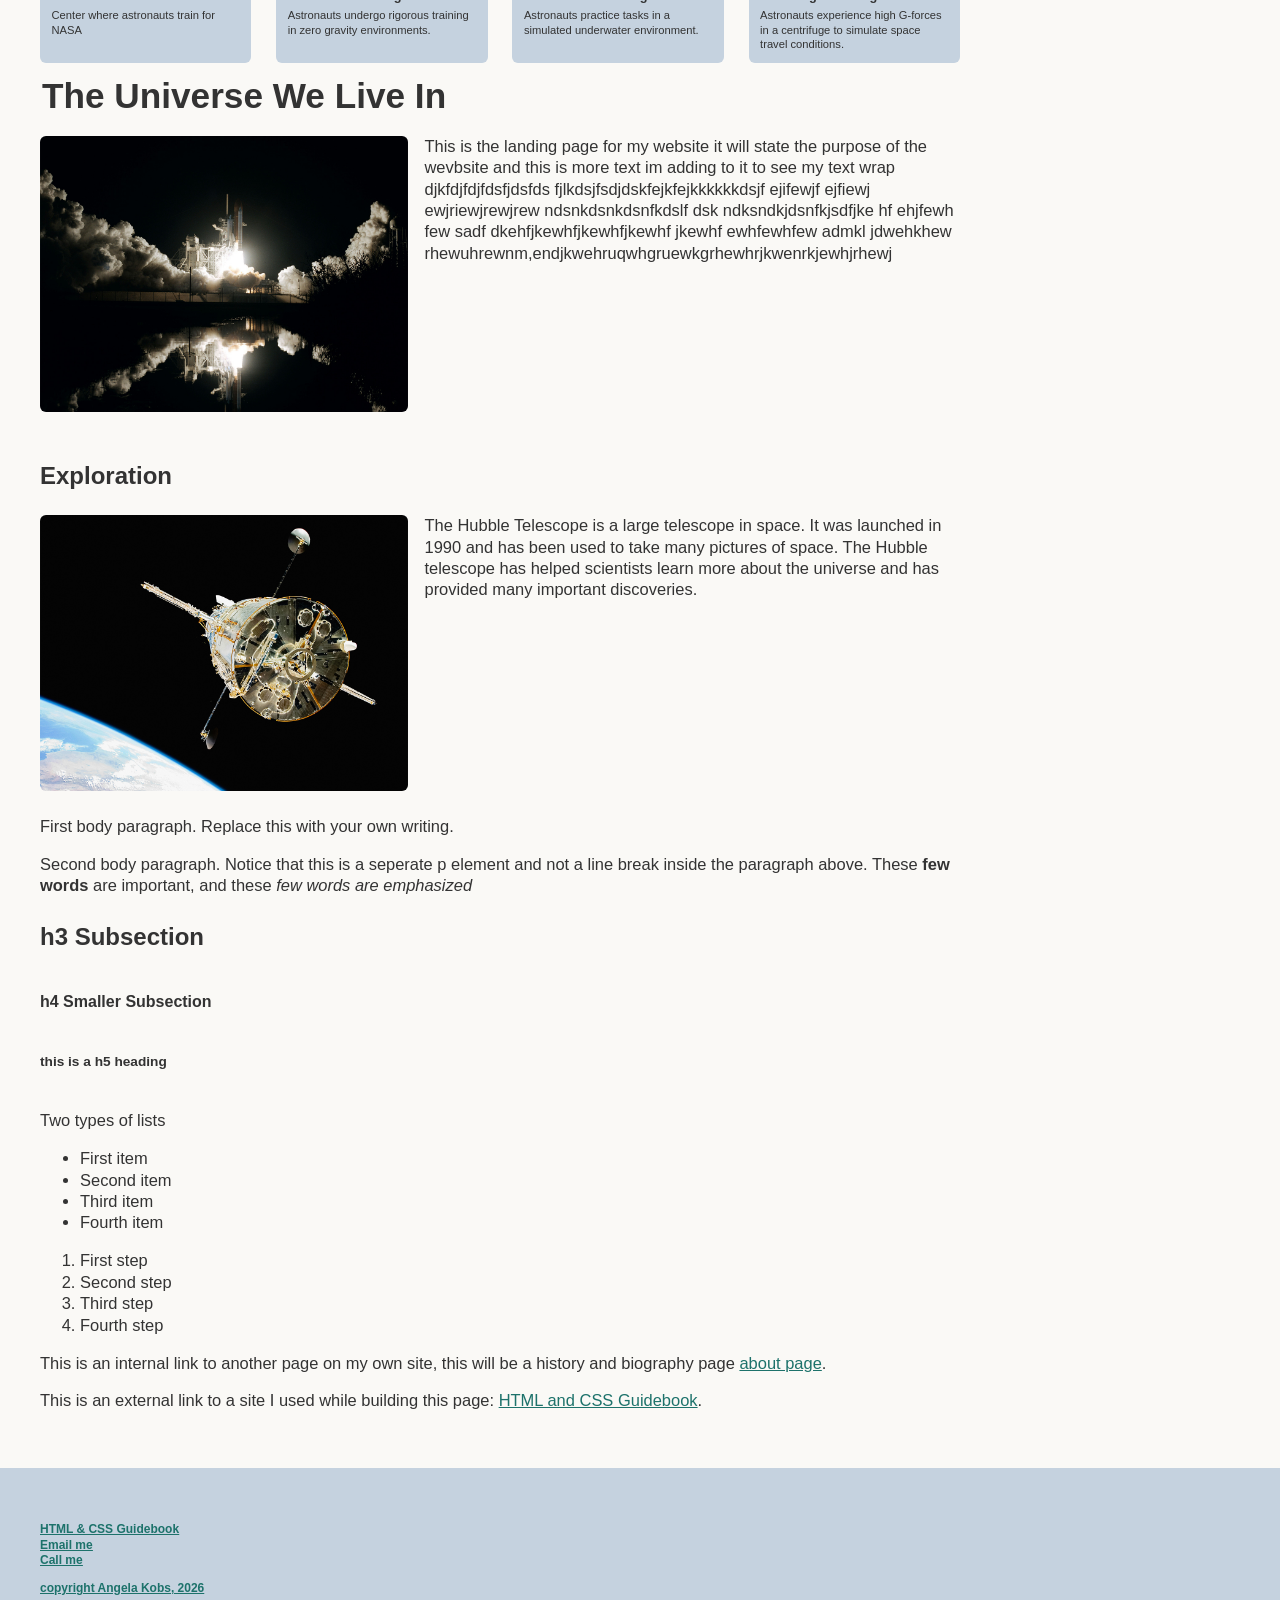
<file: template.html>
<!DOCTYPE html>
<html lang="en">
<head>
    <meta charset="UTF-8">
    <title>Template Page</title>
    <link rel="stylesheet" href="css/style.css">
    <script src="js/includes.js" defer></script>
    <style>
</style>
</head>
<body>

<!-- PAGE TOP: filled in from header.html -->
<div id="page-top"></div>

<main class="page-main">
  <div class="hero">
    <img class="hero-image" src="images/hero-home.jpg" alt="">
  <h1 class="hero-title">Page Title Goes Here</h1>
  <p class="hero-text">One line of supporting text under the title.

</div>
<div class="wrapper">
<!-- TEXT BLOCK: heading + paragraph --> 

<h2>Flex</h2>
<section class="flex-row">
  <img class="flex-media" src="images/featurephotoastronauts.jpg" alt="Poster for the spring concert series">
  <div class="flex-text">
    <h2 class="section-title">Title</h2>
    <p>Two or three sentences about what you are featuring.</p>
    <p><a href="page-1.html">Name of the page this links to</a></p>
  </div>
</section>


<h3>Grid</h3>
<section class="card-grid">

  <div class="card">
    <img class="card-image" src="images/nasacenter.jpg" alt="nasa center">
    <h3 class="card-title">Nasa Center</h3>
    <p class="card-text">Center where astronauts train for NASA</p>
  </div>

  <div class="card">
    <img class="card-image" src="images/astronauttrainingzerogravity.jpg" alt="Astronauts training in zero gravity">
    <h3 class="card-title">Astronaut Training</h3>
    <p class="card-text">Astronauts undergo rigorous training in zero gravity environments.</p>
  </div>

  <div class="card">
    <img class="card-image" src="images/astronauttrainingunderwater.jpg" alt="astronaut training underwater">
    <h3 class="card-title">Underwater Training</h3>
    <p class="card-text">Astronauts practice tasks in a simulated underwater environment.</p>
  </div>

  <div class="card">
    <img class="card-image" src="images/astronautcentrifuge.jpg" alt="Astronaut in a centrifuge">
    <h3 class="card-title">Centrifuge Training</h3>
    <p class="card-text">Astronauts experience high G-forces in a centrifuge to simulate space travel conditions.</p>
  </div>

</section>
 
<section class="text-block">
  
<h2 class="section-title">The Universe We Live In</h2>
  <p>
  <img class="image-inline" src="images/home-shiplaunch.jpg" alt="Describe the photo">
  This is the landing page for my website it will state the purpose of the wevbsite and this is more text im adding to it to see my text wrap
  djkfdjfdjfdsfjdsfds fjlkdsjfsdjdskfejkfejkkkkkkdsjf ejifewjf ejfiewj ewjriewjrewjrew ndsnkdsnkdsnfkdslf
  dsk ndksndkjdsnfkjsdfjke hf ehjfewh few
  sadf dkehfjkewhfjkewhfjkewhf jkewhf ewhfewhfew
  admkl jdwehkhew rhewuhrewnm,endjkwehruqwhgruewkgrhewhrjkwenrkjewhjrhewj
  
  
</p>

   </section>     
    <!-- TEXT BLOCK: subheading + body paragraphs-->

<section class="text-block">   

<h3 class="section-subtitle">Exploration</h3>
<p>
  <img class="image-inline" src="images/hubble.jpg" alt="hubble telescope">
  The Hubble Telescope is a large telescope in space. It was launched in 1990 and has been used to take many pictures of space. The Hubble telescope has helped scientists learn more about the universe and has provided many important discoveries.
</p>
 <p>First body paragraph. Replace this with your own writing.</p>
 <p>Second body paragraph. Notice that this is a seperate p element and not a line break inside the paragraph above. These <strong>few words</strong> are important, and these <em>few words are emphasized</em></p>
<h3>h3 Subsection</h3>
</section>

<section class="text-block"> 

<h4 class="section-subtitle">h4 Smaller Subsection</h4>
</section>

<section class="text-block"> 

<h5 class="section-subtitle">this is a h5 heading</h5>
</section>

<p>Two types of lists</p>

<!-- LIST BLOCK: unordered -->
  <ul>
  <li>First item</li>
  <li>Second item</li>
  <li>Third item</li>
  <li>Fourth item</li>
 </ul>  

<!-- LIST BLOCK: ordered -->

  <ol>
  <li>First step</li>
  <li>Second step</li>
  <li>Third step</li>
  <li>Fourth step</li>
  </ol>     

<!-- LINK EXAMPLES: internal + external -->

<p>This is an internal link to another page on my own site, this will be a history and biography page <a href="about.html">about page</a>.</p>

<p>This is an external link to a site I used while building this page: <a href="https://htmlandcssguidebook.com">HTML and CSS Guidebook</a>.</p>

  </div>
</main>

<!-- PAGE BOTTOM: filled in from footer.html -->
<div id="page-bottom"></div>


</body>
</html>
</file>
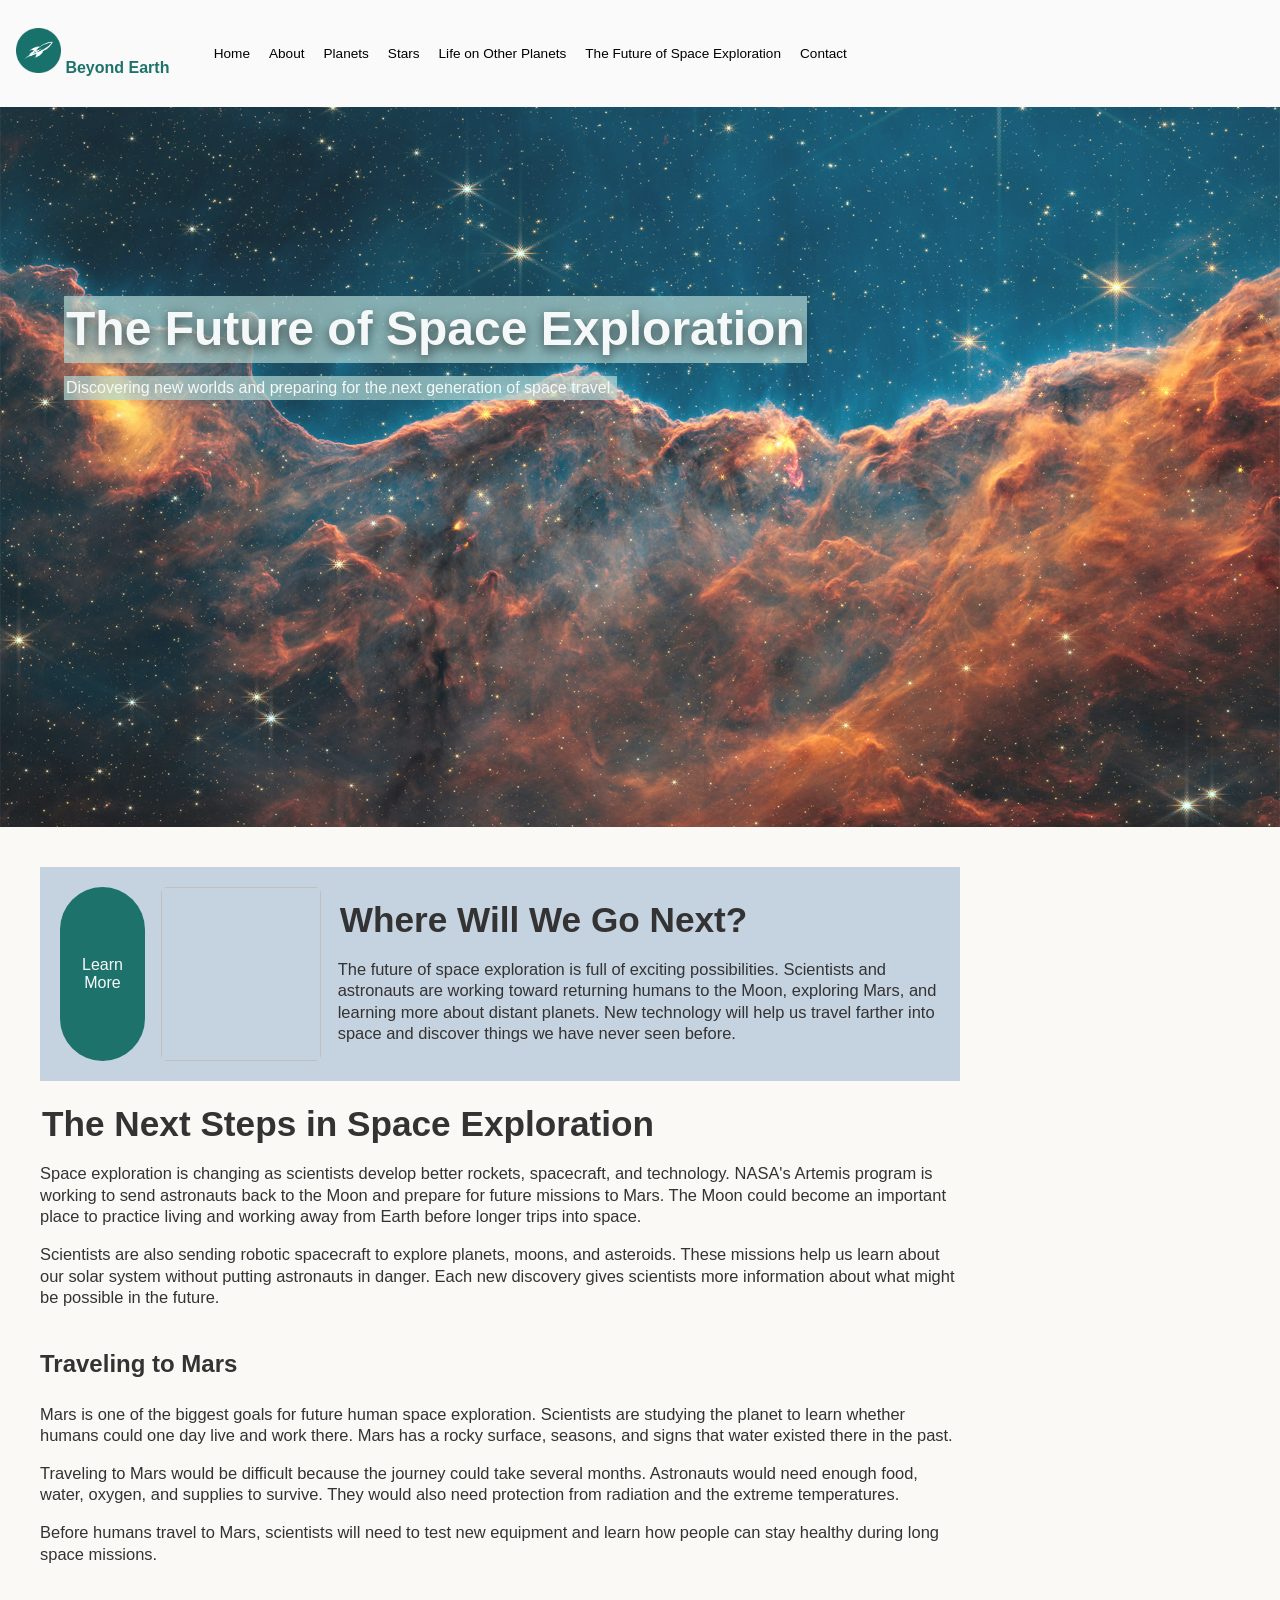
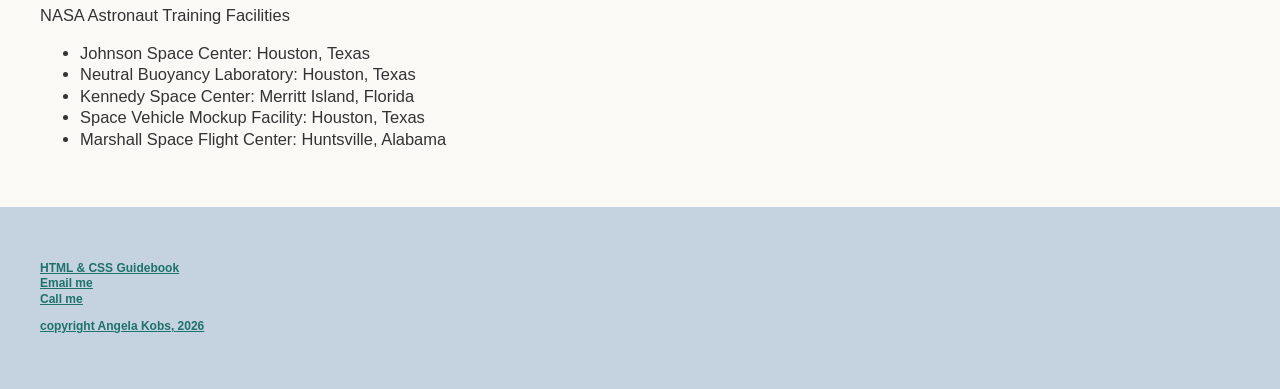
<file: thefutureofspaceexploration.html>
<!DOCTYPE html>
<html lang="en">
<head>
    <meta charset="UTF-8">
    <title>The Future of Space Exploration</title>
    <link rel="stylesheet" href="css/style.css">
    <script src="js/includes.js" defer></script>
    <style>
</style>
</head>
<body>

<!-- PAGE TOP: filled in from header.html -->
<div id="page-top"></div>

<main class="page-main">
  <div class="hero">
    
    <img class="hero-image" src="images/hero-home.jpg" alt="">
  <h1 class="hero-title">The Future of Space Exploration</h1>
  <p class="hero-text">Discovering new worlds and preparing for the next generation of space travel.</p>

</div>
<div class="wrapper">

<section class="flex-row">
  <button class="pop-button" popovertarget="info-future-of-space-exploration">Learn More</button>
    <div id="info-future-of-space-exploration" class="pop-info" popover>
  <h3>The Future of Space Exploration</h3>
  <p>Learn more about the future of space exploration and the exciting missions that lie ahead.</p>
  <button class="pop-close" popovertarget="info-future-of-space-exploration" popovertargetaction="hide">Close</button>
</div>
  <img class="flex-media">
  <div class="flex-text">
    <h2 class="section-title">Where Will We Go Next?</h2>
    <p>The future of space exploration is full of exciting possibilities. Scientists and astronauts are working toward returning humans to the Moon, exploring Mars, and learning more about distant planets. New technology will help us travel farther into space and discover things we have never seen before.</p>
  </div>
</section>


<section class="text-block">
  
<h2 class="section-title">The Next Steps in Space Exploration</h2>
  <p>
  Space exploration is changing as scientists develop better rockets, spacecraft, and technology. NASA's Artemis program is working to send astronauts back to the Moon and prepare for future missions to Mars. The Moon could become an important place to practice living and working away from Earth before longer trips into space.
</p>
<p>Scientists are also sending robotic spacecraft to explore planets, moons, and asteroids. These missions help us learn about our solar system without putting astronauts in danger. Each new discovery gives scientists more information about what might be possible in the future.</p>

</section>     

    <!-- TEXT BLOCK: subheading + body paragraphs-->

<section class="text-block">   

<h3 class="section-subtitle">Traveling to Mars</h3>
<p>
  Mars is one of the biggest goals for future human space exploration. Scientists are studying the planet to learn whether humans could one day live and work there. Mars has a rocky surface, seasons, and signs that water existed there in the past.
</p>
 <p>Traveling to Mars would be difficult because the journey could take several months. Astronauts would need enough food, water, oxygen, and supplies to survive. They would also need protection from radiation and the extreme temperatures.</p>
 <p>Before humans travel to Mars, scientists will need to test new equipment and learn how people can stay healthy during long space missions.</p>
</section>

<p>NASA Astronaut Training Facilities</p>

<!-- LIST BLOCK: unordered -->
  <ul>
  <li>Johnson Space Center: Houston, Texas</li>
  <li>Neutral Buoyancy Laboratory: Houston, Texas</li>
  <li>Kennedy Space Center: Merritt Island, Florida</li>
  <li>Space Vehicle Mockup Facility: Houston, Texas</li>
  <li>Marshall Space Flight Center: Huntsville, Alabama</li>
 </ul>  

  </div>
</main>

<!-- PAGE BOTTOM: filled in from footer.html -->
<div id="page-bottom"></div>


</body>
</html>
</file>
<file: css/style.css>
/* ============================================
   Design direction
   Body font:     Open Sans, sans-serif
   Heading font:  Montserrat, sans-serif
   Text color:    #3333333
   Background:    #faf9f6
   Accent:        #032f3c
   Mood: dark, fun, healthy white space, geometric, sci-fi
   ============================================ */
/* --- Base and typography --- */

/* DEBUG: see the boxes. Change 1px to 0 to hide them. */
* {
  outline: 0px solid rgb(214, 22, 179);
}

*, *::before, *::after {
  box-sizing: border-box;
}

  body {
  font-family: "Open Sans", sans-serif;
  font-size: 103%;
  line-height: 1.3;
  color: #333333;
  background-color: #faf9f6;
  margin: 0;
}


h1   { font-size: 2.75rem; }
h2   { font-size: 2.20rem; }
h3   { font-size: 1.5rem; }
h4   { font-size: 1rem; }

a { color: #1d726b; }
a:hover { color: #1d726b; }

/* --- Wrapper --- */

.wrapper {
  width: 100%;
  max-width: 1000px;
  padding: 40px;
}

/* --- Header and nav --- */
.logo {
  color: #1d726b;
  font-size: 1rem;
  padding: 8px 0px 8px 16px;
  margin: 0;
  text-decoration: none; 
  
}
.logo img {
  height: 45px;
}

.site-header {  
  background-color: #fafafa;
  padding: 20px 0;
  text-align: center;
  font-weight: bold;
  display: flex;
  justify-content: space-between;
  align-items: center;
   display: flex;
  justify-content: flex-start;
  align-items: center;
  gap: .5em;
}



.nav-link {
  font-size: .85rem;
  font-weight: 400;
  color: #000000;
  text-decoration: none;
}

.nav-link:hover {
  color: #1d726b;
}

/* HEADER LAYOUT: logo left, nav right */
.site-header {
  display: flex;
  justify-content: flex-start;
  align-items: center;
  display: flex;
  gap: 2.2em;
}

/* HAMBURGER: hidden on wide screens */
#nav-toggle {
  display: none;
}

.hamburger {
  display: none;
  flex-direction: column;
  justify-content: space-between;
  width: 30px;
  height: 22px;
  cursor: pointer;
}

.hamburger span {
  display: block;
  height: 3px;
  background-color: #1d726b;
  border-radius: 3px;
  transition: transform 0.3s ease, opacity 0.3s ease;
}

/* HAMBURGER: the X when the menu is open */
#nav-toggle:checked + .hamburger span:nth-child(1) {
  transform: translateY(9.5px) rotate(45deg);
}

#nav-toggle:checked + .hamburger span:nth-child(2) {
  opacity: 0;
}

#nav-toggle:checked + .hamburger span:nth-child(3) {
  transform: translateY(-9.5px) rotate(-45deg);
}

/* --- Hero --- */

.hero {
  position: relative;
}

.hero-image {
  width: 100%;
  height: 180 px;
  object-fit: cover;
  display: block;
  opacity: 0.9;
}

.hero-title {
  position: absolute;
  bottom: 60%;
  left: 5%;
  color: #f4f8f8; /* White text */
  text-shadow: 0 4px 12px rgba(0, 0, 0, 0.6); /* Horizontal offset, vertical offset, blur radius, shadow color */
  font-size: 3rem;
  
}

.hero-text {
  position: absolute;
  bottom: 57%;
  left: 5%;
  font-size: 1rem;
}
.hero-title,
.hero-text {
  background-color: rgba(178, 214, 210, 0.7);
  padding: 2px 2px;
}

.hero-title {color: #f4f8f8;}
.hero-text {color: #f4f8f8;}
/* --- Text blocks --- */

.section-title {
  margin: 10px 2px 10px;   /* top, left and right, bottom */
}

.text-block {
  margin-bottom: 40px;
}

.image-inline {
  float: left;
  width: 40%;
  max-width: 80%;
  margin-right: 1em;
  border-radius: 8px;
}
 P{display: flow-root;}

.image-inline {
  float: left;
  width: 40%;
  max-width: 100%;
  margin: 0 1em .5em 0;   /* top, right, bottom, left */
  border-radius: 6px;
}

/* --- Lists --- */

.nav-list {
  list-style: none;
  margin: 0;
  padding: 0;
  display: flex;
  gap: 2px;
  list-style: none;
  margin: 10px;
  padding: 10px;
  display: flex;
  flex-wrap: wrap;
  gap: 3px;
  list-style: none;
  margin: 0;
  padding: 0;
 
}

/* --- Links --- */

.nav-link {
  display: inline-block;
  padding: 2px 8px;
  border-radius: 6px;
  border-radius: 999px;
  text-decoration: none;
}

.nav-link:hover {
  background-color: #f9f9f7;
}


/* --- Footer --- */
.site-footer {
  font-weight: bold;
  font-size: .75rem;
  background-color: #c5d2df;
  padding: 2px 0;
  text-align: left;
  text-decoration: underline; color: #1d726b; text-decoration-color: #1d726b;
}


/* --- Flex --- */

/* FLEX CONTAINER: image + text side by side */
.flex-row {
  display: flex;
  gap: 1em;
  margin-bottom: 20px;
  background-color: #c5d2df;
  padding: 20px;
  align-items: stretch;   /* tops line up */
}

.flex-media {
  width: 65%;
  height: auto;
  border-radius: 6px;
  object-fit: cover;
}

/* --- Grid --- */

/* GRID CONTAINER: image + text cards */
.card-grid {
  display: grid;
  grid-template-columns: repeat(auto-fit, minmax(85px, 1fr));
  gap: 1.5em;
 
}

.card-image {
  width: 100%;
  height: 150px;
  object-fit: cover;
  border-radius: 6px;
}

.card {
  padding: .7em;
  background-color: #c5d2df;
  width: 110;
  border: 0px solid #dddddd;
  border-radius: 6px;
}

.card-title {
  margin: 0.75em 0 0.25em;
  font-size: .8rem;
}

.card-text {
  
  margin: 0;
  font-size: 0.7rem;
}

/* FORM STYLES */
form {
  max-width: 500px;
  margin: auto;
  padding: 30px;
}




label {
  display: block;
  margin-top: 1px;
}
input {
  width: 90%;
  border-radius: 6px;
}

.phone {
  width: 45%;
  border-radius: 6px;
}

textarea {
  width: 90%;
  border-radius: 6px;
}
 form button {
  display: block;
  margin-top: 20px;
  color: #f8f9fa;
  background-color: #1d726b;
  border-radius: 6px;
  font-size: 1.2rem;
}
form button:hover {
  background-color: rgba(178, 214, 210, 0.7);;
  color: #000000;
  border-radius: 6px;
  font-size: 1.2rem;
  cursor: pointer;
}



.contact-options {
  display: flex;
  flex-direction: column;
  align-items: center;
  margin: 0 auto;
  width: 100%;
}

.radio-option {
  display: flex;
  align-items: center;
  gap: 5px;
  margin-bottom: 8px;
  cursor: pointer;
}

.radio-option input {
  width: 14px;
  height: 14px;
  margin: 0;
}

/* POP-UPS */
.pop-thumb {
  display: inline-block;
  width: auto;
  padding: 10px 22px;
  background-color: #1d726b;
  color: #f8f9fa;
  border: none;
  border-radius: 999px;
  font-family: "Open Sans", sans-serif;
  font-size: 1rem;
  cursor: pointer;
  transition: background-color 0.3s ease, color 0.3s ease;
}

.pop-thumb:hover {
  background-color: rgba(178, 214, 210, 0.7);
  color: #000000;
}

.pop-thumb:focus-visible {
  outline: 2px solid #032f3c;
  outline-offset: 3px;
}

/* --- POP-UP WINDOW --- */

.pop-up {
  border: none;
  padding: 0;
  background: transparent;
}

.pop-up::backdrop {
  background: rgba(0, 0, 0, 0.6);
}

.pop-up img {
  display: block;
  max-width: 90vw;
  max-height: 85vh;
  border-radius: 6px;
}

/* --- POP-UP AND BUTTON STYLING --- */

.pop-button {
  background-color: #1d726b;
  color: #f8f9fa;
  padding: 10px 22px;
  border: none;
  border-radius: 999px;
  font-family: "Open Sans", sans-serif;
  font-size: 1rem;
  cursor: pointer;
}

.pop-button:hover {
  background-color: rgba(178, 214, 210, 0.7);
  color: #000000;
}

.pop-close {
  color: #1d726b;
  background-color: #f8f9fa;
  padding: 8px 18px;
  border: none;
  border-radius: 6px;
  font-family: "Open Sans", sans-serif;
  font-size: 1rem;
  cursor: pointer;
}

.pop-close:hover {
  background-color: rgba(178, 214, 210, 0.7);
  color: #000000;
}

.pop-info {
  background-color: #faf9f6;
  color: #333333;
  font-family: "Open Sans", sans-serif;
  font-size: 1rem;
  line-height: 1.3;
  border-radius: 6px;
  padding: 30px;
}

.pop-info h2,
.pop-info h3 {
  font-family: "Montserrat", sans-serif;
  color: #032f3c;
}
/* MOBILE: 768px and narrower */
@media (max-width: 768px) {

  .site-header {
    justify-content: space-between;
    flex-wrap: wrap;
    padding-left: 20px;
    padding-right: 20px;
  }

  /* Show hamburger */
  .hamburger {
    display: flex;
  }

  /* HIDE NAVIGATION LINKS */
  .site-nav {
    display: none;
    flex-basis: 100%;
    width: 100%;
    background-color: #f1f6fd;
  }

  /* SHOW LINKS ONLY WHEN HAMBURGER IS CLICKED */
  #nav-toggle:checked ~ .site-nav {
    display: block;

  }

  /* Stack links vertically */
  .nav-list {
    flex-direction: column;
    font-size: .75rem;
    font-weight: bold;
    gap: 10px;
    background-color: #6eada7;
  }

  .nav-link {
    font-size: .85rem;
  }

  li a {
   Font-weight: extra-bold;
   font-size: 2rem;
  }

  .flex-row {
  flex-direction: column;
}

.flex-media {
  width: 100%;
}

.image-inline {
  float: none;
  display: block;
  width: 100%;
  margin-right: 0;
}

}
</file>
